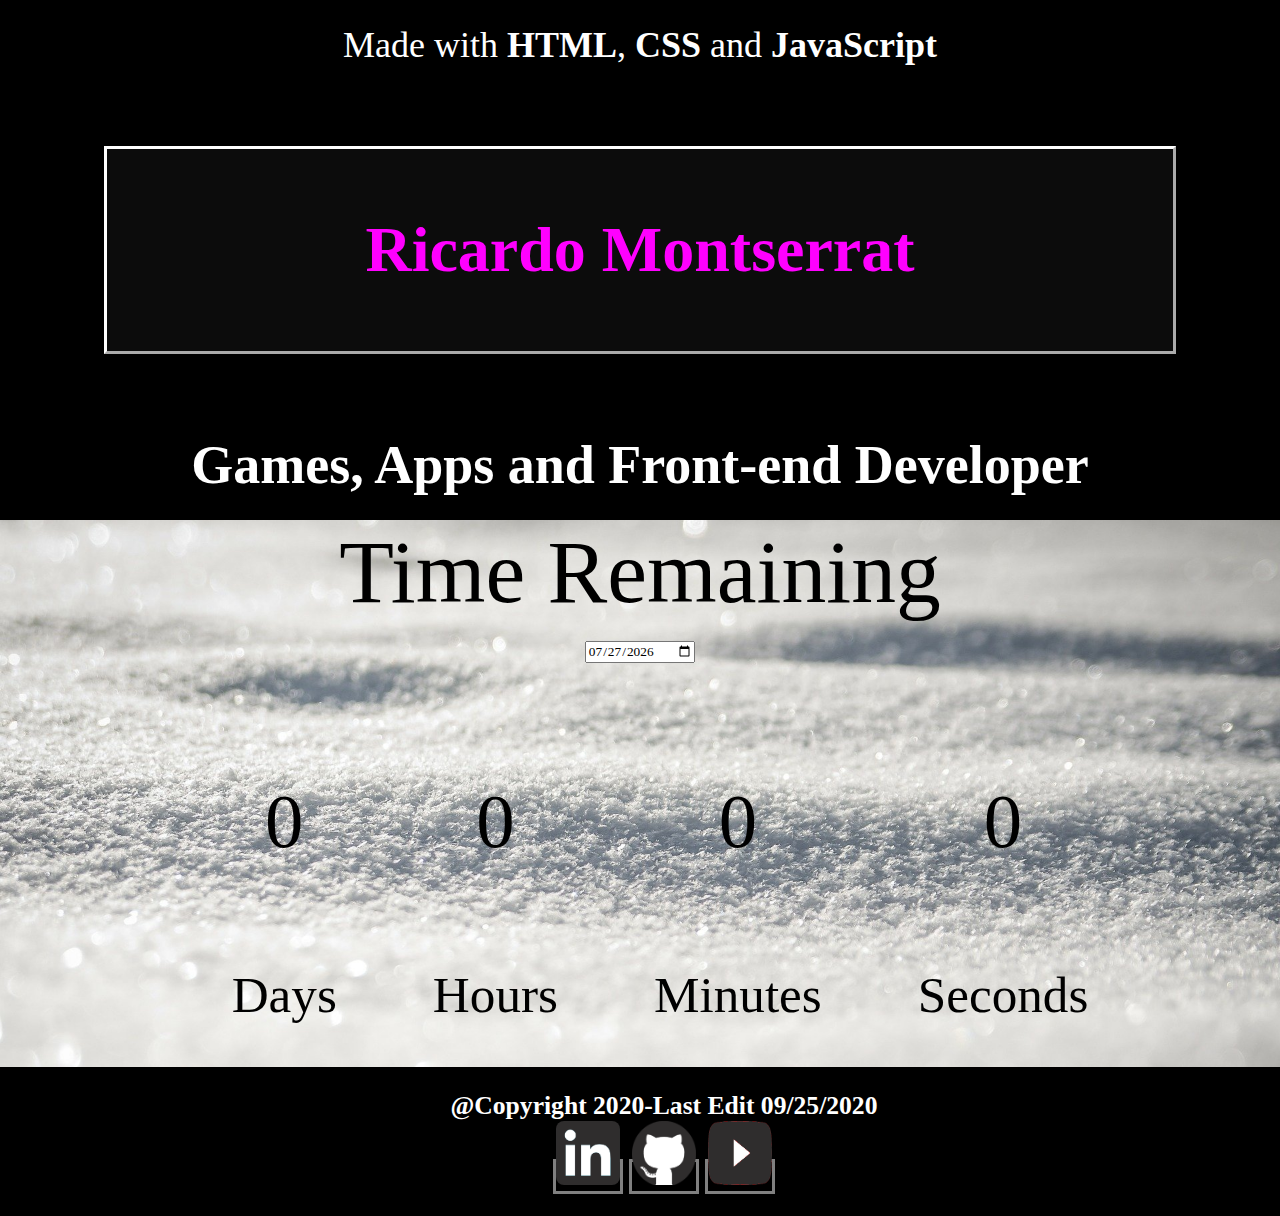
<file: pages/counter-timer.html>
<!DOCTYPE html>
<html>

<head>
    <meta charset="utf-8" />
    <meta name="viewport" content="width=device-width, initial-scale=1.0">
    <title>Ricardo Montserrat</title>
    <link rel="icon" href="../media/images/ricardo_logo.png">
    <link rel="stylesheet" type="text/css" href="../css/style.css" />
    <script type="text/javascript" src="../scripts/counter-timer.js" defer></script>
</head>

<body>
    <header>
        <span>Made with <strong>HTML</strong>, <strong>CSS</strong> and <strong>JavaScript</strong></span>
        <a href="../pages/index.html">
            <h1>Ricardo Montserrat</h1>
        </a>
        <h2>Games, Apps and Front-end Developer</h2>
    </header>

    <div class="countdown-timer">
        <span class="countdown-name">Time Remaining</span>
        <input type="date" id="user-date" min="" value="">
        <ul class="countdown-container">
            <li class="days-c">
                <p id="days">0</p>
                <span>Days</span>
            </li>
            <li class="hours-c">
                <p id="hours">0</p>
                <span>Hours</span>
            </li>
            <li class="minutes-c">
                <p id="minutes">0</p>
                <span>Minutes</span>
            </li>
            <li class="seconds-c">
                <p id="seconds">0</p>
                <span>Seconds</span>
            </li>
        </ul>
    </div>

    <footer>
        <span>@Copyright 2020-Last Edit 09/25/2020</span><br>
        <a target="_blank" href="https://www.linkedin.com/in/ricardo-montserrat-solorzano/"><img
                src="../media/images/linkedin_logo.png"></a>
        <a target="_blank" href="https://github.com/Ronterox"><img src="../media/images/github_logo.png"></a>
        <a target="_blank" href="https://youtube.com/user/Rontroxxx3245"><img
                src="../media/images/youtube_logo.png"></a>
    </footer>
</body>

</html>
</file>
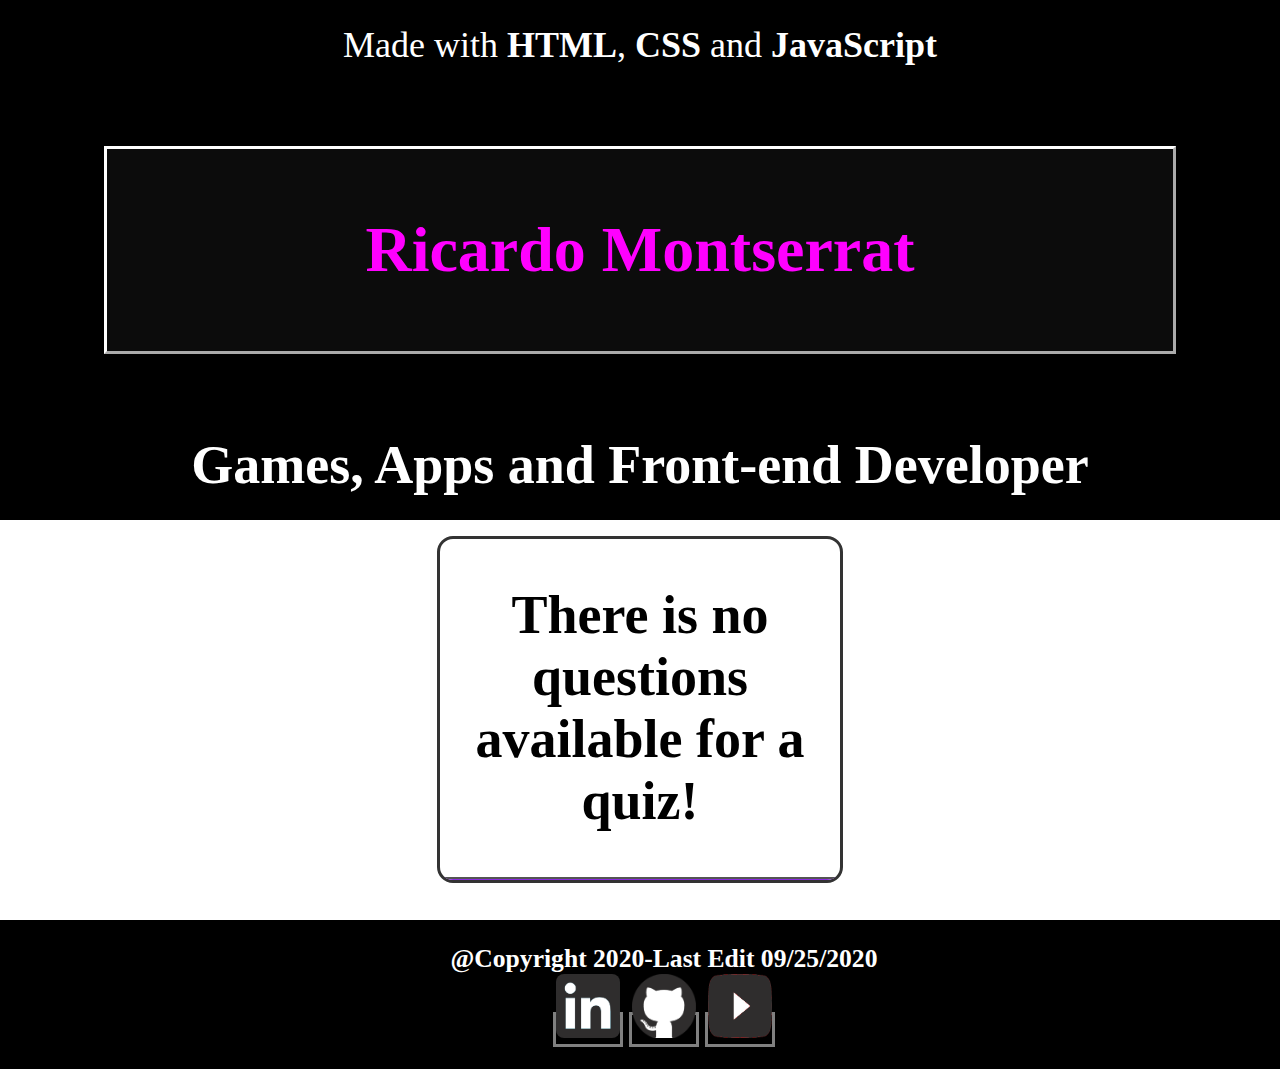
<file: pages/quiz.html>
<!DOCTYPE html>
<html>

<head>
    <meta charset="utf-8" />
    <meta name="viewport" content="width=device-width, initial-scale=1.0">
    <title>Ricardo Montserrat</title>
    <link rel="icon" href="../media/images/ricardo_logo.png">
    <link rel="stylesheet" type="text/css" href="../css/style.css" />
    <script src="../scripts/quiz.js" defer></script>
</head>

<body>
    <header>
        <span>Made with <strong>HTML</strong>, <strong>CSS</strong> and <strong>JavaScript</strong></span>
        <a href="../pages/index.html">
            <h1>Ricardo Montserrat</h1>
        </a>
        <h2>Games, Apps and Front-end Developer</h2>
    </header>
    <div class="middle-space">
        <div class="quiz-container" id="quiz">
            <h2 id="question">Question</h2>
            <ul>
                <li><input type="radio" name="answer" id="a"><label for="a" id="a_text">Answer A</label></li>
                <li><input type="radio" name="answer" id="b"><label for="b" id="b_text">Answer B</label></li>
                <li><input type="radio" name="answer" id="c"><label for="c" id="c_text">Answer C</label></li>
                <li><input type="radio" name="answer" id="d"><label for="d" id="d_text">Answer D</label></li>
            </ul>
            <button id="submit">Next</button>
        </div>
    </div>
    <footer>
        <span>@Copyright 2020-Last Edit 09/25/2020</span><br>
        <a target="_blank" href="https://www.linkedin.com/in/ricardo-montserrat-solorzano/"><img
                src="../media/images/linkedin_logo.png"></a>
        <a target="_blank" href="https://github.com/Ronterox"><img src="../media/images/github_logo.png"></a>
        <a target="_blank" href="https://youtube.com/user/Rontroxxx3245"><img
                src="../media/images/youtube_logo.png"></a>
    </footer>
</body>

</html>
</file>
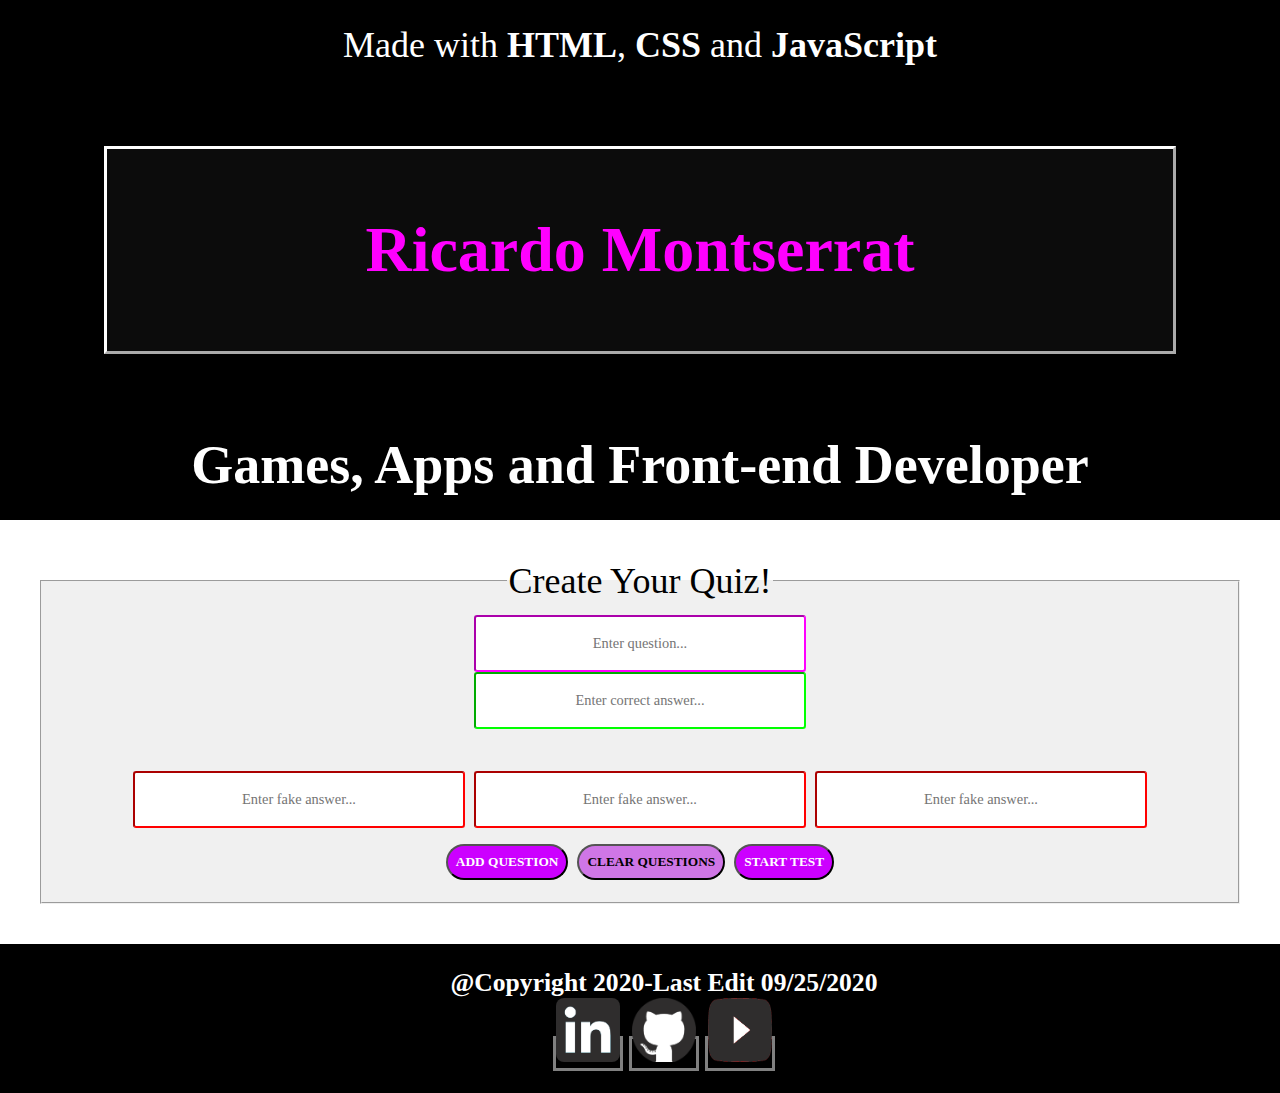
<file: pages/quiz_customize.html>
<!DOCTYPE html>
<html>

<head>
    <meta charset="utf-8" />
    <meta name="viewport" content="width=device-width, initial-scale=1.0">
    <title>Ricardo Montserrat</title>
    <link rel="icon" href="../media/images/ricardo_logo.png">
    <link rel="stylesheet" type="text/css" href="../css/style.css" />
    <script src="../scripts/quiz_customize.js" defer></script>
</head>

<body>
    <header>
        <span>Made with <strong>HTML</strong>, <strong>CSS</strong> and <strong>JavaScript</strong></span>
        <a href="../pages/index.html"><h1>Ricardo Montserrat</h1></a>
        <h2>Games, Apps and Front-end Developer</h2>
    </header>
        <fieldset>
          <legend>Create Your Quiz!</legend>
          <input id="question" type="text" placeholder="Enter question..."><br>
          <input id="answer" type="text" placeholder="Enter correct answer..."><br><br>
          <input class="fake" id="answerFake1" type="text" placeholder="Enter fake answer...">
          <input class="fake" id="answerFake2" type="text" placeholder="Enter fake answer...">
          <input class="fake" id="answerFake3" type="text" placeholder="Enter fake answer..."><br>
          <button id="add">Add Question</button>
          <button id="clear">Clear Questions</button>
          <button id="start">Start Test</button>
        </fieldset>
        <div id="questionsDiv"></div>
    <footer>
        <span>@Copyright 2020-Last Edit 09/25/2020</span><br>
        <a target="_blank" href="https://www.linkedin.com/in/ricardo-montserrat-solorzano/"><img
                src="../media/images/linkedin_logo.png"></a>
        <a target="_blank" href="https://github.com/Ronterox"><img src="../media/images/github_logo.png"></a>
        <a target="_blank" href="https://youtube.com/user/Rontroxxx3245"><img
                src="../media/images/youtube_logo.png"></a>
    </footer>
</body>

</html>
</file>
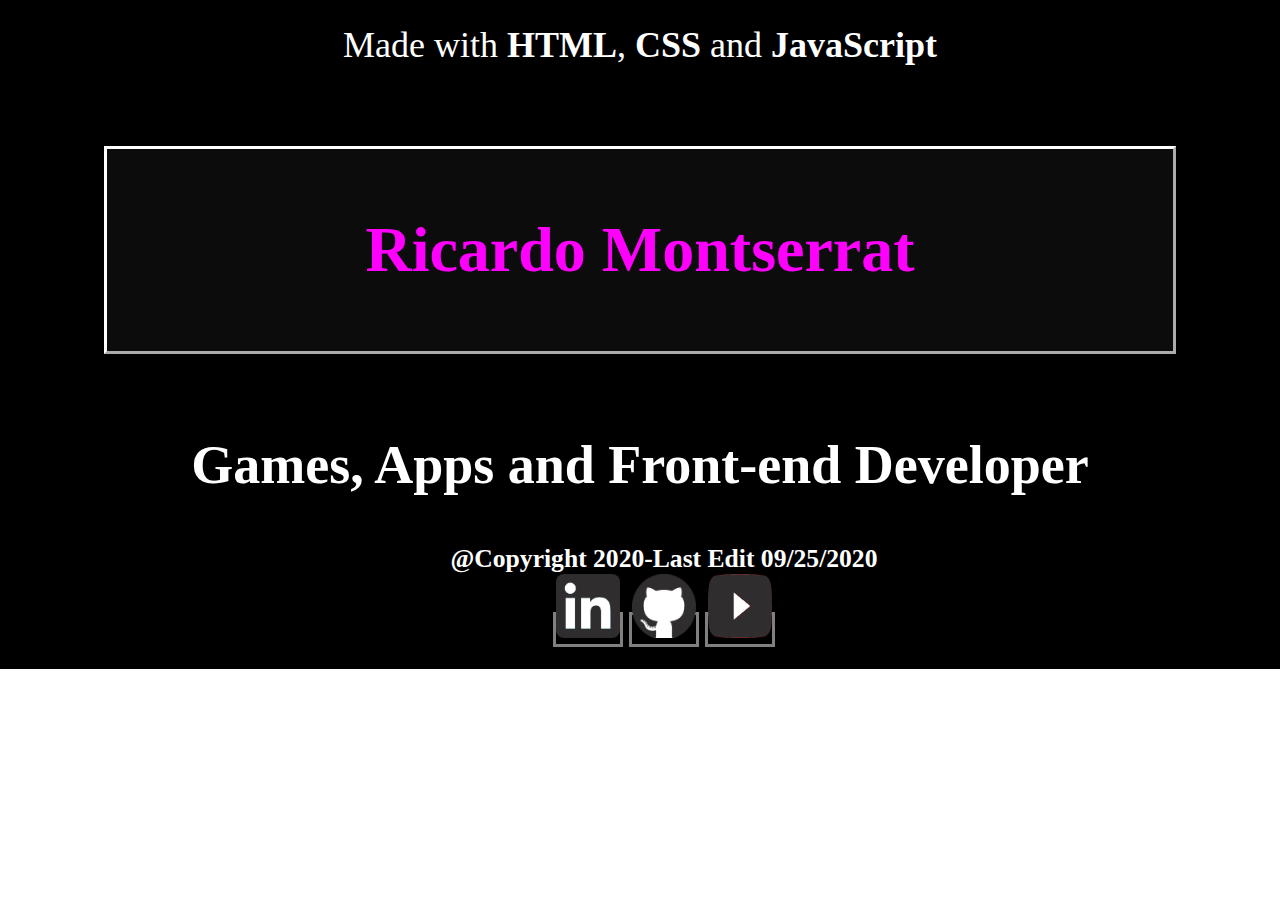
<file: pages/template.html>
<!DOCTYPE html>
<html>

<head>
    <meta charset="utf-8" />
    <meta name="viewport" content="width=device-width, initial-scale=1.0">
    <title>Ricardo Montserrat</title>
    <link rel="icon" href="../media/images/ricardo_logo.png">
    <link rel="stylesheet" type="text/css" href="../css/style.css" />
</head>

<body>
    <header>
        <span>Made with <strong>HTML</strong>, <strong>CSS</strong> and <strong>JavaScript</strong></span>
        <a href="../pages/index.html"><h1>Ricardo Montserrat</h1></a>
        <h2>Games, Apps and Front-end Developer</h2>
    </header>
    <footer>
        <span>@Copyright 2020-Last Edit 09/25/2020</span><br>
        <a target="_blank" href="https://www.linkedin.com/in/ricardo-montserrat-solorzano/"><img
                src="../media/images/linkedin_logo.png"></a>
        <a target="_blank" href="https://github.com/Ronterox"><img src="../media/images/github_logo.png"></a>
        <a target="_blank" href="https://youtube.com/user/Rontroxxx3245"><img
                src="../media/images/youtube_logo.png"></a>
    </footer>
</body>

</html>
</file>
<file: css/style.css>
/* ---------- Default ---------- */
*
{
	font-family: "Lobster";
	overflow-x: hidden;
}

body
{
	/*CHANGED THIS BACKGROUND TO WHITE FOR HOVERING SIZE*/
	background: /*rgb(58,58,58)*/white;
	font-size: 4vh;
	margin: 0;
	text-align: center;;
}

a
{
	text-decoration: none;
}

img
{
	border-radius: 0.5rem;
	min-height: 5vw;
}

header
{
	background: black;
	padding: 1.5rem;
	color: white;
}

header h2
{
	margin: 0;
}

header h1
{
	background-color: rgba(58, 58, 58, 0.2);
	border: outset white;
	color: magenta;
	font-size: 5vw;
	margin: 5rem 5rem;
	padding: 5vw;
}

section ul
{
	display: inline-flex;
	list-style-type: none;
}

section
{
	background: white;
	color: gray;
	float: left;
	width: 50%;
}

section h1
{
	color: #333;
}

.product
{
	width: 100%;
	transition: 0.3s;
}

.product img
{
	border: solid;
	box-sizing: border-box;
	height: auto;
	margin: 1.5rem;
	width: 20vw;
	transition: 0.3s;
}

.product span
{
	color: black;
	font-size: 2vw;
	font-weight: bold;
	text-transform: uppercase;
}

.info-popup
{
	color: white;
	opacity: 0;
	max-width: 25%; 
	padding: 5%;
	position: absolute;
	text-align: center;
	transition: all 0.5s;
	transform: translate(0%,-129%);
	visibility: hidden;
}

.info-popup a
{
	background-color: rgba(255,255,255,0.7);
	border: solid black;
	border-radius: 5rem;
	color: black;
	font-size: 1vw;
	font-weight: bold;
	padding: 0.8rem;
}

.info-popup p
{
	background-color: rgb(58,58,58);
	border: ridge white 1vw;
	font-size: 2vw;
	font-weight: bold;
	max-height: 15vh;
	padding: 1rem;
}

.hide
{
	visibility: hidden;
}

footer
{
	background: black;
	clear: both;
	color: white;
	font-weight: bold;
	font-size: 2vw;
	justify-content: center;
	padding: 1.5rem;
	width: 100%;
}

footer a
{
	border: solid gray;
}

footer img
{
	transition: 0.15s;
	width: 5vw;
}

/* ---------- Counter-Timer-Style ---------- */

.countdown-timer
{
	background: url("../media/images/snow.jpg");
	background-size: cover;
}

.countdown-name
{
	color: black;
	display: flex;
	font-size: 7vw;
	justify-content: center;
}

.countdown-container
{
	color: black;
	display: flex;
	flex-wrap: wrap;
	justify-content: center;
}

.countdown-container li
{
	font-size: 6vw;
	margin: 0rem 1.5rem;
}

.countdown-container li span
{
	font-size: 4vw;
	margin: 1.5rem;
}

/* ---------- Quiz Style ---------- */

.quiz-container
{
	color: black;
	border: #333 solid;
	border-radius: 1rem;
	margin: 1rem;
	height: 21.3rem;
	width: 25rem;
	overflow: hidden;
}

.quiz-container ul li input, label
{
	cursor: pointer;
	margin: 0 0.5rem;
	float: left;
	font-size: 1.2rem;
}

#submit
{
	background-color: blueviolet;
	color: white;
	cursor: pointer;
	font-weight: bold;
	width: 100%;
	height: 25%;
}

.middle-space
{
	display: flex;
	height: 25rem;
	justify-content: center;
}

fieldset
{
	margin: 2.5rem;
	background-color: rgb(240, 240, 240);
}

fieldset input
{
	border-radius: 0.2rem;
	font-size: 0.9rem;
	height: 5vh;
	padding: 0.25rem;
	text-align: center;
	width: 25vw;
}

input#question
{
	border-color: magenta;
}

input#answer
{
	border-color: lime;
}

input.fake
{
	border-color: red;
}

fieldset button
{
	background-color: rgb(204, 0, 255);
	border-radius: 2rem;
	cursor: pointer;
	color: white;
	font-weight: bold;
	margin-top: 1rem;
	padding: 0.5rem;
	text-transform: uppercase;
}

fieldset button#clear
{
	background-color:rgb(207, 118, 230);
	color: black;
}

/*---------- Actions, Animations ----------*/

/* ---------- Default ---------- */

footer a:hover img
{
	width: 5.5vw;
}

.product:hover
{
	cursor: pointer;
	width: 200%;
}

.product:hover .info-popup
{
	opacity: 0.9;
	visibility: visible;
}

.product:hover img
{
	border-color: black;
}

li.product a:hover
{
	color: white;
	background-color: black;
}

/* ---------- Quiz Animations ---------- */

#submit:hover
{
	background-color: violet;
}

fieldset button:hover
{
	background-color: rgb(142, 5, 177);
	padding: 0.7rem;
	transition: 0.1s;
}

input:hover
{
	padding: 0.4rem;
	transition: 0.15s;
}

/*---------- Media Queries ----------*/
@media screen and (max-width: 1100px)
{
	.product img
	{
		margin: 1rem;
	}
}

@media screen and (max-width: 900px)
{
	.product img
	{
		margin: 0.25rem;
	}

	.info-popup
	{
		transform: translate(0%,-140%);
	}
}

@media screen and (max-width: 700px)
{
	.info-popup a, p
	{
		display: flex;
		flex-flow: column;
	}

	section
	{
		width: 100%;
	}
}
</file>
